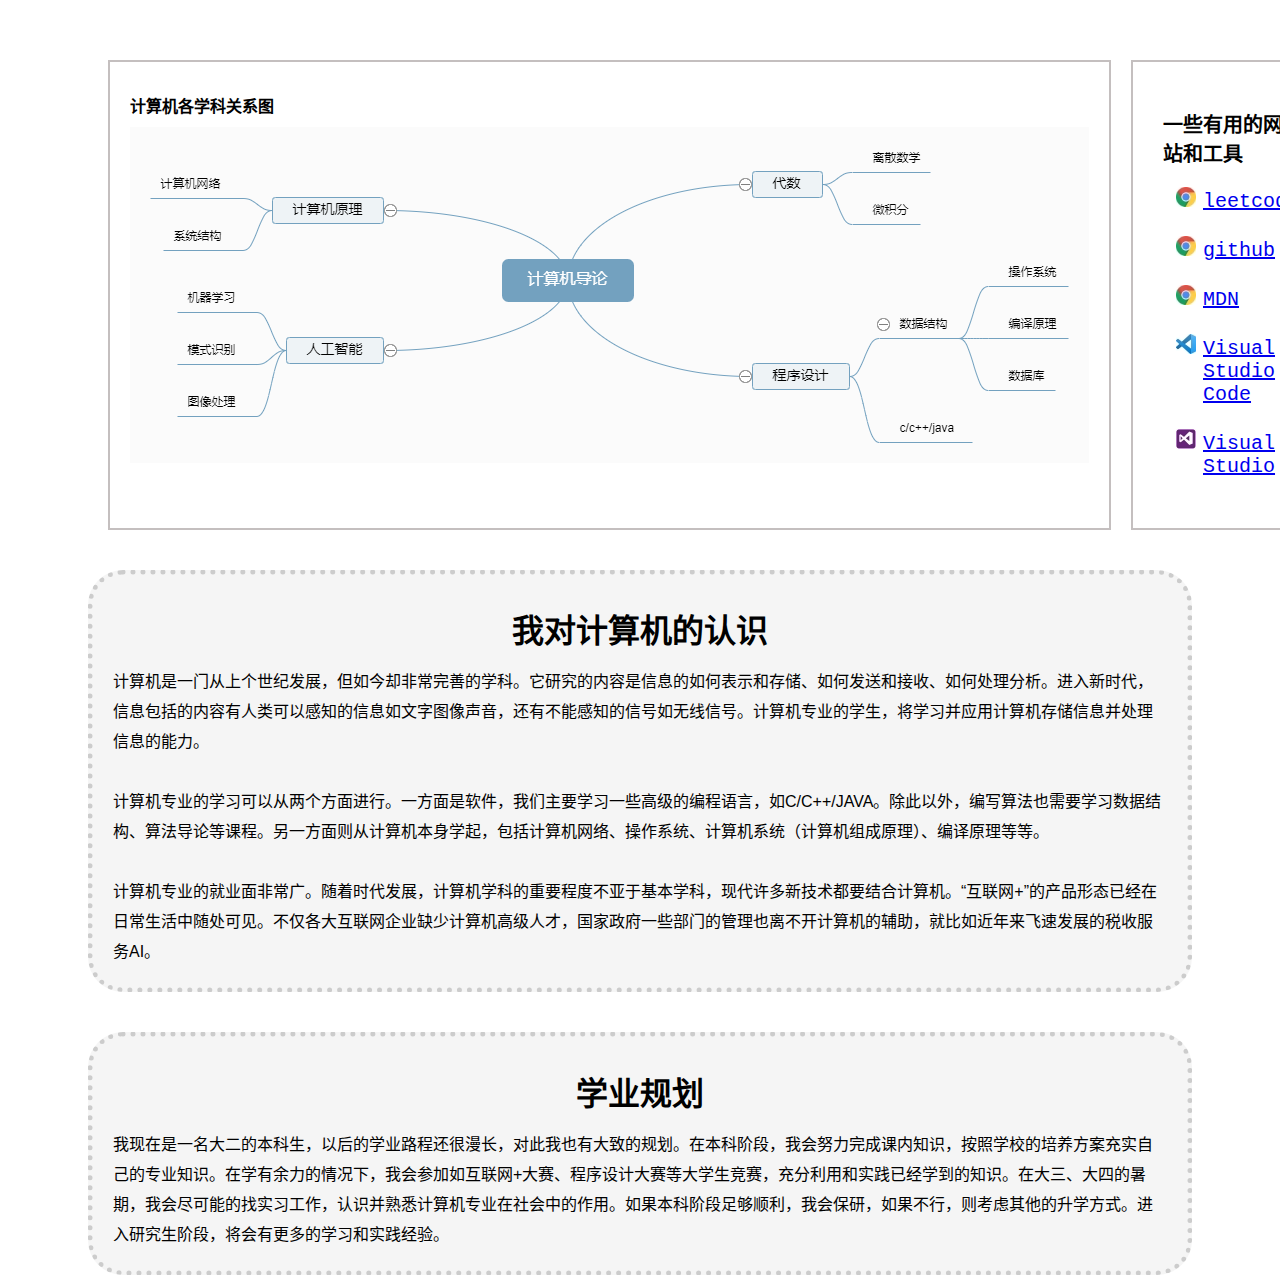
<file: 计导作业/Index.html>
<!DOCTYPE html>
<html lang="zh-CN">
<head>
    <meta charset="UTF-8">
    <meta http-equiv="X-UA-Compatible" content="IE=edge">
    <meta name="viewport" content="width=device-width, initial-scale=1.0">
    <title>计算机科学</title>
    <link rel="stylesheet" href="./css/mystyle.css"
    
</head>
<body>
<div id="wrap">
    <div id="box1">
    <h1 style="font-size: medium;font-family:Arial, Helvetica, sans-serif;">计算机各学科关系图</h1>
    <!-- <h2>heading</h2> -->
    <!-- <h3>heading</h3> -->
    <!-- <h4>heading</h4> -->
    <!-- <h5>比艾提</h5> -->
    <img src="demo.png" alt="">
    </div>
    <div id="box2">
        <!-- <p>Lorem ipsum dolor sit amet consectetur, adipisicing elit. Itaque neque  -->
            <!-- sunt accusamus! Vero illo nesciunt alias minima l -->
            <!-- aboriosam magnam consectetur, laborum earum nihil -->
             <!-- eveniet, aspernatur adipisci in enim dignissimos voluptatem?</p> -->
             <h2> 一些有用的网站和工具</h2>
             <ul>
                 <li class="list1" ><a href="https://leetcode-cn.com/">leetcode</a></li>
                 <br>
                 <li class="list1" ><a href="https://github.com/">github</a></li>
                 <br>
                 <li class="list1" ><a href="https://developer.mozilla.org/">MDN</a></li>
                 <br>
                 <li class="list2" ><a href="https://az764295.vo.msecnd.net/stable/899d46d82c4c95423fb7e10e68eba52050e30ba3/VSCodeUserSetup-x64-1.63.2.exe">Visual Studio Code</a></li>
                 <br>
                 <li class="list3" ><a href="https://aka.ms/vs/17/release/vs_community.exe">Visual Studio</a></li>
                 
             </ul>

    </div>
</div>
<div id="wrap2">
    <h1 style="text-align: center;font-family: 华文仿宋;">我对计算机的认识</h1>    
    <a>计算机是一门从上个世纪发展，但如今却非常完善的学科。它研究的内容是信息的如何表示和存储、如何发送和接收、如何处理分析。进入新时代，信息包括的内容有人类可以感知的信息如文字图像声音，还有不能感知的信号如无线信号。计算机专业的学生，将学习并应用计算机存储信息并处理信息的能力。</a>
    <br>
    <br>
    <a>计算机专业的学习可以从两个方面进行。一方面是软件，我们主要学习一些高级的编程语言，如C/C++/JAVA。除此以外，编写算法也需要学习数据结构、算法导论等课程。另一方面则从计算机本身学起，包括计算机网络、操作系统、计算机系统（计算机组成原理）、编译原理等等。</a>
    <br>
    <br>
    <a>计算机专业的就业面非常广。随着时代发展，计算机学科的重要程度不亚于基本学科，现代许多新技术都要结合计算机。“互联网+”的产品形态已经在日常生活中随处可见。不仅各大互联网企业缺少计算机高级人才，国家政府一些部门的管理也离不开计算机的辅助，就比如近年来飞速发展的税收服务AI。</a>
</div>

<div id="wrap3">
    <h1 style="text-align: center;font-family: 华文仿宋;">学业规划</h1>
    <a>我现在是一名大二的本科生，以后的学业路程还很漫长，对此我也有大致的规划。在本科阶段，我会努力完成课内知识，按照学校的培养方案充实自己的专业知识。在学有余力的情况下，我会参加如互联网+大赛、程序设计大赛等大学生竞赛，充分利用和实践已经学到的知识。在大三、大四的暑期，我会尽可能的找实习工作，认识并熟悉计算机专业在社会中的作用。如果本科阶段足够顺利，我会保研，如果不行，则考虑其他的升学方式。进入研究生阶段，将会有更多的学习和实践经验。</a>
</div>


</body>
</html>
</file>
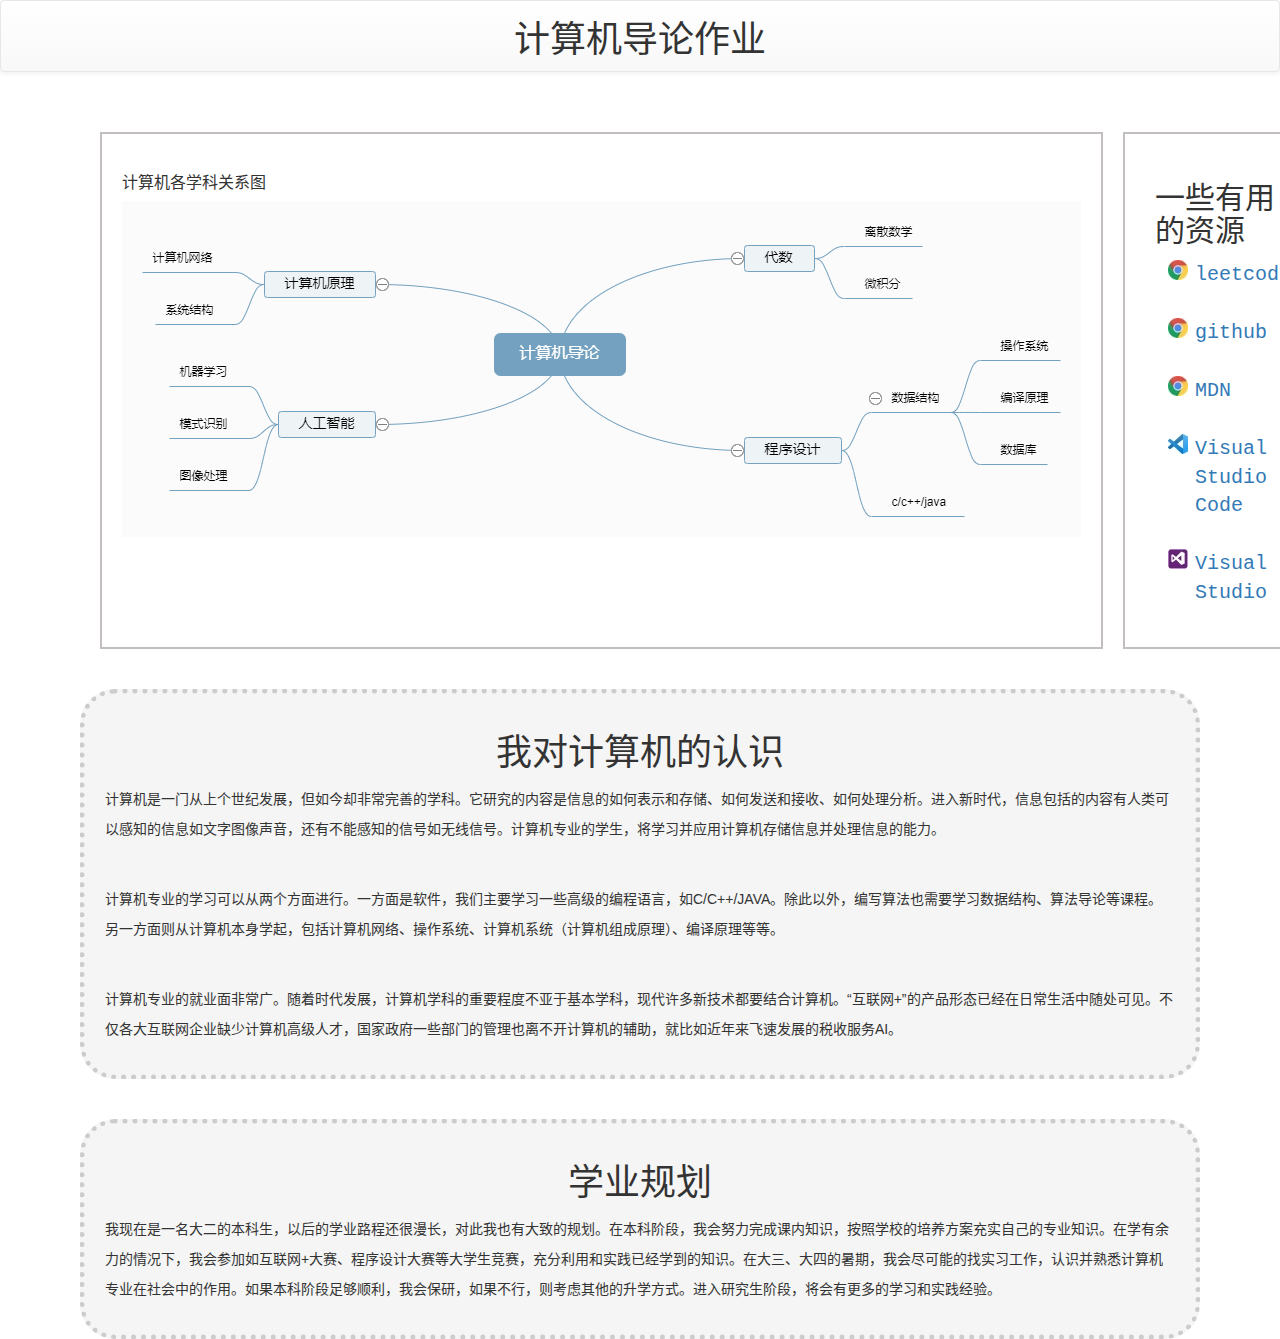
<file: 计导作业/demo.html>
<!DOCTYPE html>
<html lang="zh-CN">
<head>
    <meta charset="UTF-8">
    <meta http-equiv="X-UA-Compatible" content="IE=edge">
    <meta name="viewport" content="width=device-width, initial-scale=1.0">
    <title>计算机科学</title>
    <link rel="stylesheet" href="./css/mystyle.css"
    <!-- 最新版本的 Bootstrap 核心 CSS 文件 -->
<link rel="stylesheet" href="https://stackpath.bootstrapcdn.com/bootstrap/3.4.1/css/bootstrap.min.css" integrity="sha384-HSMxcRTRxnN+Bdg0JdbxYKrThecOKuH5zCYotlSAcp1+c8xmyTe9GYg1l9a69psu" crossorigin="anonymous">

<!-- 可选的 Bootstrap 主题文件（一般不用引入） -->
<link rel="stylesheet" href="https://stackpath.bootstrapcdn.com/bootstrap/3.4.1/css/bootstrap-theme.min.css" integrity="sha384-6pzBo3FDv/PJ8r2KRkGHifhEocL+1X2rVCTTkUfGk7/0pbek5mMa1upzvWbrUbOZ" crossorigin="anonymous">

<!-- 最新的 Bootstrap 核心 JavaScript 文件 -->
<script src="https://stackpath.bootstrapcdn.com/bootstrap/3.4.1/js/bootstrap.min.js" integrity="sha384-aJ21OjlMXNL5UyIl/XNwTMqvzeRMZH2w8c5cRVpzpU8Y5bApTppSuUkhZXN0VxHd" crossorigin="anonymous"></script>
</head>
<body>
    <nav class="navbar navbar-default">
        <h1 style="text-align: center;font-family: 隶书;">计算机导论作业</h1>
    </nav>
<div id="wrap">
    <div id="box1">
    <h1 style="font-size: medium;font-family:Arial, Helvetica, sans-serif;">计算机各学科关系图</h1>

    <img src="demo.png" alt="">
    </div>
    <div id="box2">
        <!-- <p>Lorem ipsum dolor sit amet consectetur, adipisicing elit. Itaque neque  -->
            <!-- sunt accusamus! Vero illo nesciunt alias minima l -->
            <!-- aboriosam magnam consectetur, laborum earum nihil -->
             <!-- eveniet, aspernatur adipisci in enim dignissimos voluptatem?</p> -->
             <h2> 一些有用的资源</h2>
             <ul>
                 <li class="list1" ><a href="https://leetcode-cn.com/">leetcode</a></li>
                 <br>
                 <li class="list1" ><a href="https://github.com/">github</a></li>
                 <br>
                 <li class="list1" ><a href="https://developer.mozilla.org/">MDN</a></li>
                 <br>
                 <li class="list2" ><a href="https://az764295.vo.msecnd.net/stable/899d46d82c4c95423fb7e10e68eba52050e30ba3/VSCodeUserSetup-x64-1.63.2.exe">Visual Studio Code</a></li>
                 <br>
                 <li class="list3" ><a href="https://aka.ms/vs/17/release/vs_community.exe">Visual Studio</a></li>
                 
             </ul>

    </div>
</div>
<div id="wrap2">
    <h1 style="text-align: center;font-family: 华文仿宋;">我对计算机的认识</h1>    
    <p>计算机是一门从上个世纪发展，但如今却非常完善的学科。它研究的内容是信息的如何表示和存储、如何发送和接收、如何处理分析。进入新时代，信息包括的内容有人类可以感知的信息如文字图像声音，还有不能感知的信号如无线信号。计算机专业的学生，将学习并应用计算机存储信息并处理信息的能力。</p>
    <br>

    <p>计算机专业的学习可以从两个方面进行。一方面是软件，我们主要学习一些高级的编程语言，如C/C++/JAVA。除此以外，编写算法也需要学习数据结构、算法导论等课程。另一方面则从计算机本身学起，包括计算机网络、操作系统、计算机系统（计算机组成原理）、编译原理等等。</p>
    <br>
 
    <p>计算机专业的就业面非常广。随着时代发展，计算机学科的重要程度不亚于基本学科，现代许多新技术都要结合计算机。“互联网+”的产品形态已经在日常生活中随处可见。不仅各大互联网企业缺少计算机高级人才，国家政府一些部门的管理也离不开计算机的辅助，就比如近年来飞速发展的税收服务AI。</p>
</div>

<div id="wrap3">
    <h1 style="text-align: center;font-family: 华文仿宋;">学业规划</h1>
    <p>我现在是一名大二的本科生，以后的学业路程还很漫长，对此我也有大致的规划。在本科阶段，我会努力完成课内知识，按照学校的培养方案充实自己的专业知识。在学有余力的情况下，我会参加如互联网+大赛、程序设计大赛等大学生竞赛，充分利用和实践已经学到的知识。在大三、大四的暑期，我会尽可能的找实习工作，认识并熟悉计算机专业在社会中的作用。如果本科阶段足够顺利，我会保研，如果不行，则考虑其他的升学方式。进入研究生阶段，将会有更多的学习和实践经验。</p>
</div>


</body>
</html>
</file>
<file: 计导作业/css/mystyle.css>
body {
    /* background-color: azure; */

}
#box1{
    margin-left: 20px;
    padding: 20px 20px;
    border:2px rgb(196, 191, 191) solid;
    background-color: white;
}
#box1 h1{
    

}
#box2{
   margin-left: 20px;
   margin-right: 20px;
   padding: 30px 30px;
   border:2px rgb(196, 191, 191) solid;
   font-family:'Courier New', Courier, monospace;
   font-size: 20px;
   background-color: white;
}
#wrap{
    /* background-color: azure; */
    display: flex;
    margin-top: 60px;
    margin-left: 80px;
    margin-right: 80px;   
    border:darkkhaki;
}
#wrap2{
    margin-left: 80px;
    margin-right: 80px;
    margin-top: 40px;
    border:5px dotted #ccc;
    border-radius: 35px;
    padding: 20px;
    background-color: whitesmoke;
    font-family: Arial, Helvetica, sans-serif;
    line-height: 30px;
}
#wrap3{
    margin-left: 80px;
    margin-right: 80px;
    margin-top: 40px;
    border:5px dotted #ccc;
    border-radius: 35px;
    padding: 20px;
    background-color: whitesmoke;
    font-family: Arial, Helvetica, sans-serif;
    line-height: 30px;
 
}
.list1 {
    list-style: square;
    list-style-image: url("../pic2.jpeg");
}
.list2{
    list-style: square;
    list-style-image: url("../pic3.jpeg");
    
}
.list3{
    list-style: square;
    list-style-image: url("../pic4.jpeg");

} 
h2{
    font-size: 20px;
}
</file>
